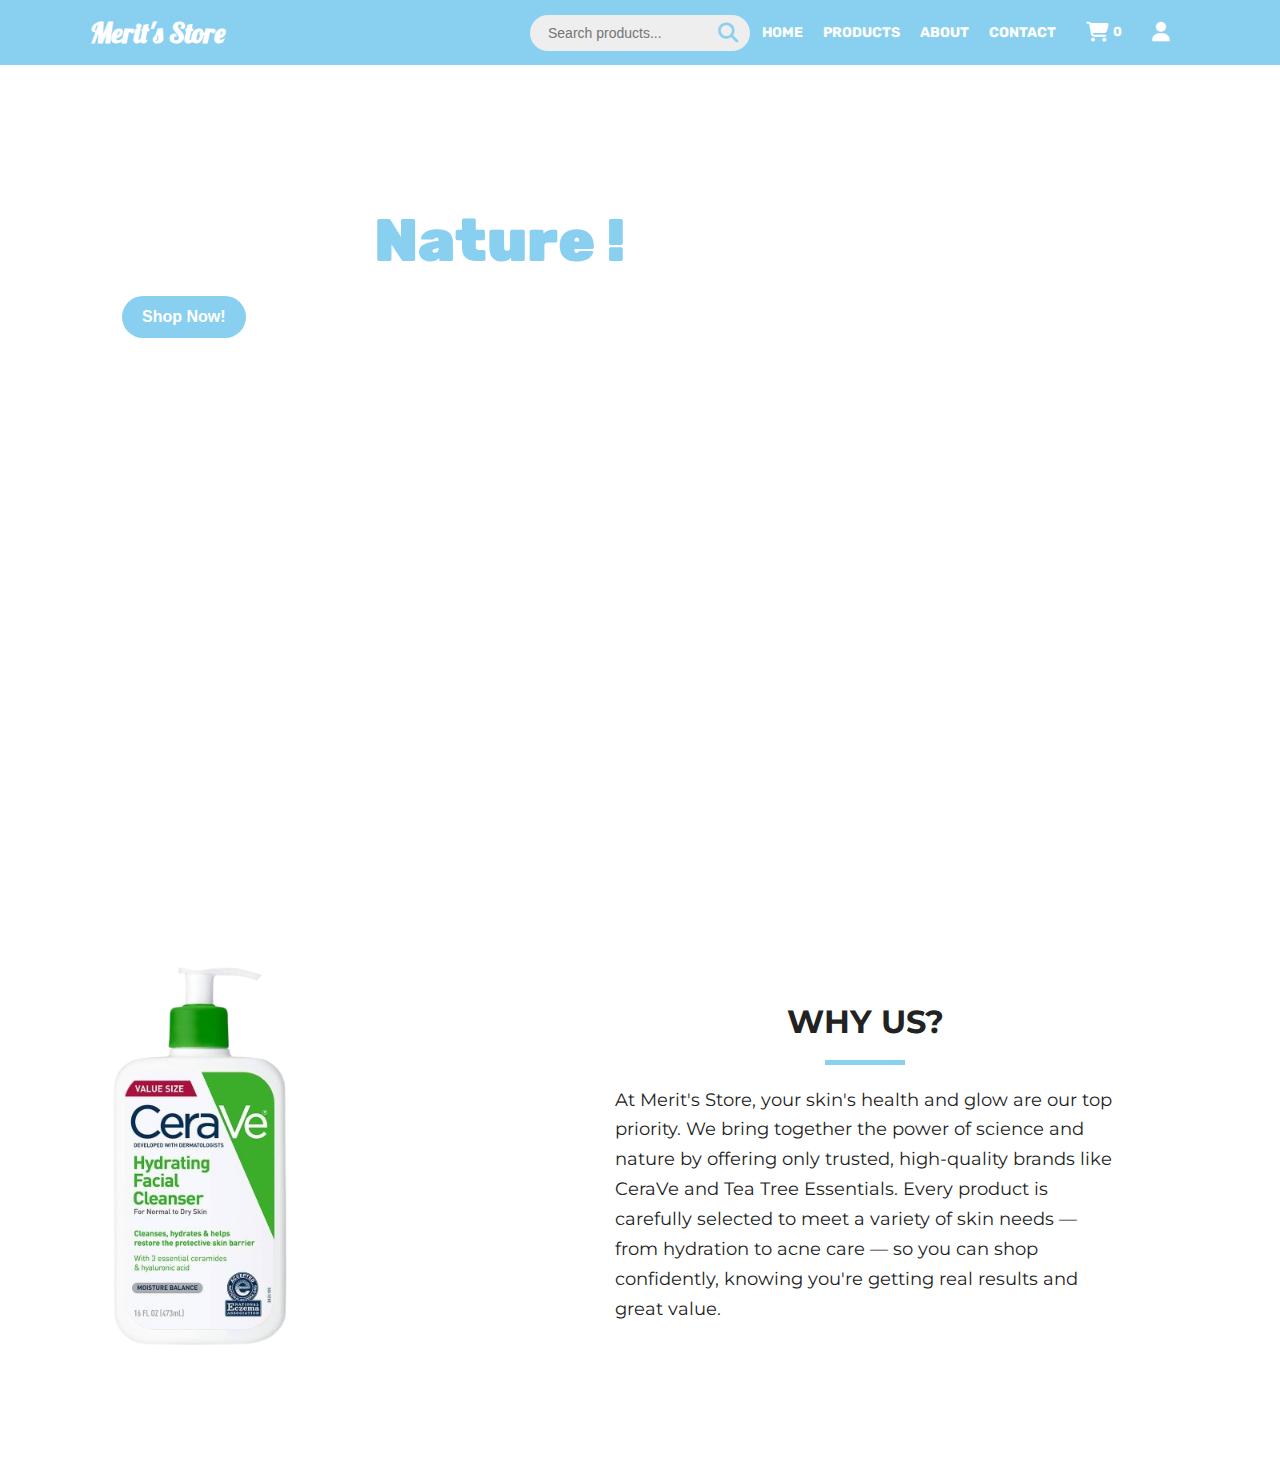
<file: index.html>
<!DOCTYPE html>
<html lang="en">
<head>
  <meta charset="UTF-8" />
  <meta name="viewport" content="width=device-width, initial-scale=1" />
  <title>Merit's Store</title>
  <link href="https://fonts.googleapis.com/css?family=Lobster&display=swap" rel="stylesheet">
  <link href="https://fonts.googleapis.com/css?family=Montserrat:400,700&display=swap" rel="stylesheet">
  <style type="text/css">
    * {
      margin: 0;
      box-sizing: border-box;
      text-decoration: none;
      padding: 0;
    }
    body {
      margin: 0;
      min-height: 100vh;
      background: url('https://img.freepik.com/premium-photo/attractive-young-woman-holding-jar--camera-while-posing-studio-brown-wall-stock-photo_2221-8289.jpg') no-repeat;
      background-size: cover;
      background-position: 50% 50%;
      width: 100%;
    }
    .navbar {
      background: rgb(137, 207, 240);
      font-family: 'Rubik', sans-serif;
      padding: 15px 0;
    }
    .navdiv {
      max-width: 1100px;
      margin: 0 auto;
      display: flex;
      align-items: center;
      justify-content: space-between;
      gap: 0;
      position: relative;
    }
    .left-nav {
      display: flex;
      align-items: center;
      gap: 20px;
    }
    .logo {
      flex: 0 0 auto;
      margin-right: 0;
    }

    .logo a {
      font-size: 28px;
      color: white;
      font-weight: bold;
      font-family: 'Lobster', sans-serif;
      text-decoration: none;
    }
    .box {
      position: absolute;
      left: 50%;
      transform: translateX(-50%);
      background-color: #eee;
      width: 220px;
      height: 36px;
      border-radius: 50px;
      display: flex;
      align-items: center;
      padding: 0 12px;
      box-sizing: border-box;
      z-index: 1;
    }
    .box input[type="text"] {
      width: 100%;
      border: none;
      outline: none;
      background: none;
      font-size: 14px;
      border-radius: 50px;
      padding: 5px 6px;
    }
    .fa-solid {
      color: #89cff0;
      font-size: 20px;
      margin-left: 10px;
      transition: color 0.2s;
    }
    .fa-solid:hover {
      color: #333;
      cursor: pointer;
    }
    ul {
      margin: 0;
      padding: 0;
      display: flex;
      align-items: center;
      gap: 10px;
    }
    li {
      list-style: none;
      display: inline-block;
    }
    .nav-links {
      display: flex;
      align-items: center;
      gap: 10px;
      justify-content: flex-end;
      padding: 0 20px;
      border-bottom: 2px solid transparent;
    }

    .nav-links li a {
      color: white;
      font-size: 14px; 
      font-weight: bold;
      margin-right: 10px;
      transition: text-decoration none;
      text-decoration: none; 
      text-transform: uppercase;
    }

    nav  ul li a:hover {
      color: white;
      border-bottom: 2px solid #fff;
      text-shadow: 0 0 10px white;
    }

    li:last-child a {
      margin-right: 0;
    }
    li a:active,
    li a:focus {
      text-decoration: none;
      outline: none;
      border-bottom: none;
    }
    .fa-cart-shopping {
      color: #fff !important;
    }
    .fa-user {
      color: #fff !important;
    }
    @media (max-width: 700px) {
      .navdiv {
        flex-direction: column;
        align-items: stretch;
        gap: 10px;
      }
      .box {
        margin: 10px 0;
        width: 100%;
        max-width: 100%;
      }
      ul {
        justify-content: center;
      }
    }
    .main {
      position: relative;
      top: 35%;
      left: 90px;
      padding: 5rem 2rem;
      font-family: 'Rubik', sans-serif;
    }
    .main h1{
      color: white;
      font-size: 50px;
      font-weight: 800;
    }
    .main h1 span {
      color: #89cff0;
      font-size: 60px;
      font-weight: 900;
    }

    .main button {
      background-color: #89cff0;
      color: white;
      border: none;
      padding: 12px 20px;
      font-size: 16px;
      font-weight: 600;
      border-radius: 2rem;
      cursor: pointer;
      transition: background-color 0.3s, transform .3s;
      margin: 20px 0;
    }
    .main button:hover {
      scale: 1.05;
    }

    /*Why us section styling*/
    .why-us {
      padding: 120px 0;
      background: rgba(255, 255, 255, 0.8);
      margin-top: 400px;
    }

    .why-us .section-content{
      display: flex;
      gap: 50px;
      align-items: center;
      justify-content: space-between;
    }

    .why-us .why-us-image-wrapper .why-us-image {
      width: 400px;
      height: 400px;
      object-fit: cover;
      border-radius: var(--radius, 20px);
    }
  
   .why-us-title {
      text-align: center;
      padding: 20px 0 20px;
      text-transform: uppercase;
      font-size: 2rem;
    }

    .why-us-title::after{
      content: "";
      width: 80px;
      height: 5px;
      display: block;
      margin: 10px auto 0;
      background: #89cff0;
    }
    .why-us-text {
      max-width: 500px;
      margin: 0 auto;
      font-size: 1.1rem;
      color: #222;
      line-height: 1.7;
    }
    .why-us-text .text {
      margin-bottom: 1.2em;
    }
    @media (max-width: 900px) {
      .why-us .section-content {
        flex-direction: column;
        gap: 30px;
        text-align: center;
      }
      .why-us .why-us-image-wrapper .why-us-image {
        width: 90vw;
        max-width: 350px;
        height: auto;
      }
    }
    @media (max-width: 700px) {
      .main {
        position: static;
        left: 0;
        top: 0;
        margin-top: 30px;
        text-align: center;
      }
      .why-us {
        padding: 60px 0;
      }
    }
    .why-us-title,
    .why-us-text {
      font-family: 'Montserrat', 'Rubik', Arial, sans-serif;
    }
  </style>
  <link rel="stylesheet" href="https://cdnjs.cloudflare.com/ajax/libs/font-awesome/6.4.2/css/all.min.css">
  <link href="https://fonts.googleapis.com/css?family=Rubik:400,700&display=swap" rel="stylesheet">
</head>
<body>
  <!-- Navbar -->
  <nav class="navbar">
    <div class="navdiv">
      <div class="logo"><a href="#">Merit's Store</a></div>
      <div class="box">
        <input type="text" placeholder="Search products..." />
        <i class="fa-solid fa-magnifying-glass"></i>
      </div>
      <ul class="nav-links">
        <li><a href="#">Home</a></li>
        <li><a href="#">Products</a></li>
        <li><a href="#">About</a></li>
        <li><a href="#">Contact</a></li>
        <li>
          <a href="#" style="display: flex; align-items: center;">
            <i class="fa-solid fa-cart-shopping"></i>
            <span id="cart-count" style="margin-left: 4px; font-size: 13px;">0</span>
          </a>
        </li>
        <li>
          <a href="#" style="display: flex; align-items: center;">
            <i class="fa-solid fa-user"></i>
          </a>
        </li>
      </ul>
    </div>
  </nav>
  
  <!-- Main Content -->
  <div class="main">
    <h1>Glow Naturally With <br> Science + <span>Nature !</span></h1>
    <button>Shop Now!</button>
  </div>

  <!-- Why us section-->
  <section class="why-us">
    <div class="section-content">
      <div class="why-us-image-wrapper">
        <img src="images/cerave-cleanser.png" alt="CeraVe Hydrating Facial Cleanser"
        class="why-us-image">
        </div>
        <div class="why-us-text">
          <h2 class="why-us-title">Why Us?</h2>
          <p class="text"> At Merit's Store, your skin's health and glow are our top priority. We bring together the power of science and nature by offering only trusted, high-quality brands like CeraVe and Tea Tree Essentials. Every product is carefully selected to meet a variety of skin needs — from hydration to acne care — so you can shop confidently, knowing you're getting real results and great value.
          </p>
      </div>
      </div>
    </section>
</body>
</html>
</file>
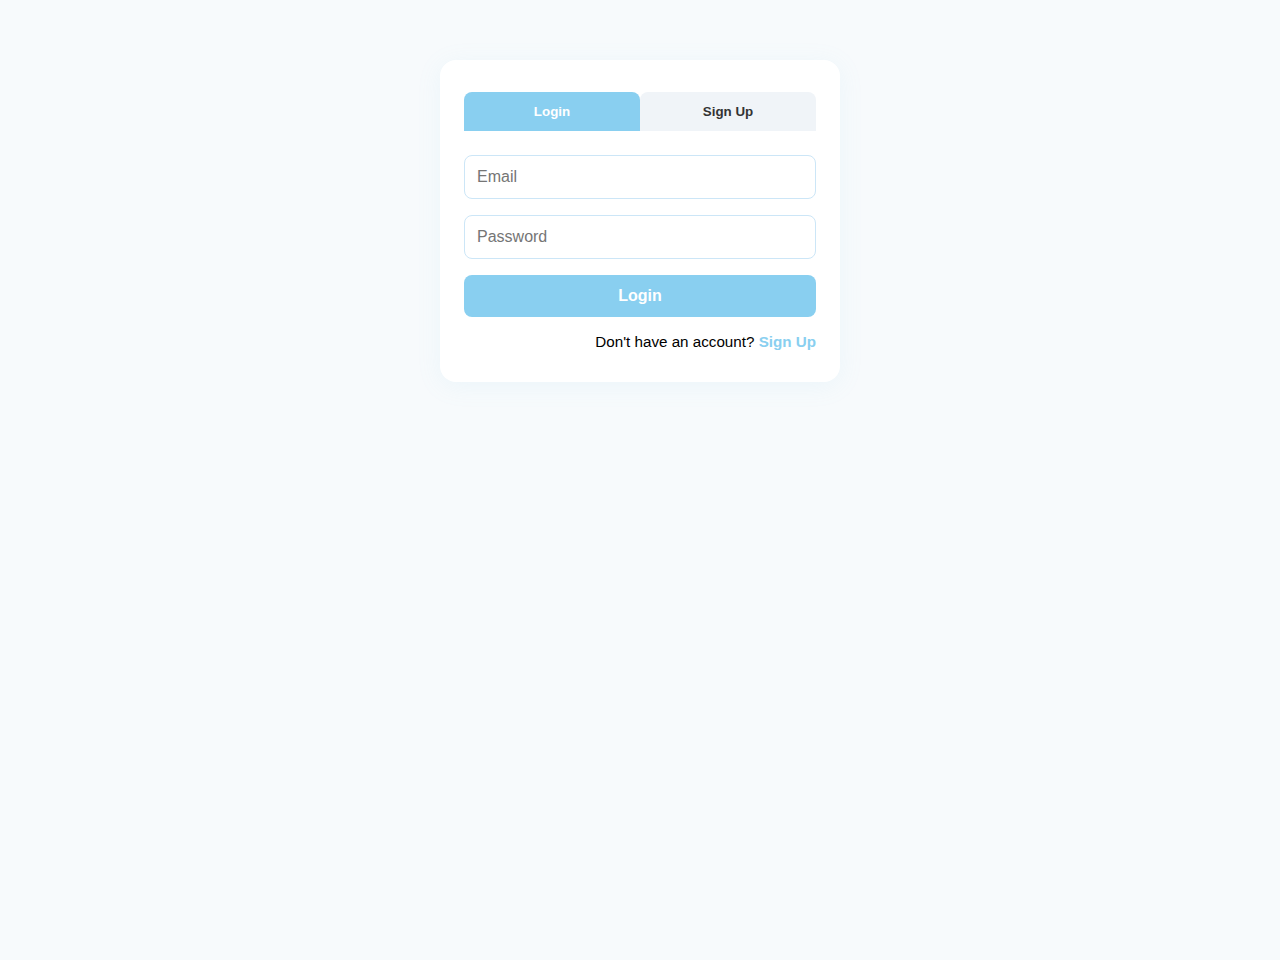
<file: profile.html>
<!DOCTYPE html>
<html lang="en">
<head>
  <meta charset="UTF-8" />
  <meta name="viewport" content="width=device-width, initial-scale=1" />
  <title>Account | Merit's Store</title>
  <link rel="stylesheet" href="style.css" />
  <style>
    body {
      font-family: 'Montserrat', Arial, sans-serif;
      background: #f7fafc;
      margin: 0;
      padding: 0;
    }
    .profile-container {
      max-width: 400px;
      margin: 60px auto;
      background: #fff;
      border-radius: 16px;
      box-shadow: 0 4px 24px rgba(137, 207, 240, 0.10);
      padding: 32px 24px;
    }
    .profile-tabs {
      display: flex;
      justify-content: center;
      margin-bottom: 24px;
    }
    .profile-tabs button {
      flex: 1;
      padding: 12px 0;
      border: none;
      background: #f0f4f8;
      color: #333;
      font-weight: 600;
      cursor: pointer;
      border-radius: 8px 8px 0 0;
      transition: background 0.2s;
    }
    .profile-tabs button.active {
      background: #89cff0;
      color: #fff;
    }
    .profile-form {
      display: none;
      flex-direction: column;
      gap: 16px;
    }
    .profile-form.active {
      display: flex;
    }
    .profile-form input {
      padding: 12px;
      border: 1px solid #cce6f7;
      border-radius: 8px;
      font-size: 1rem;
    }
    .profile-form button {
      background: #89cff0;
      color: #fff;
      border: none;
      padding: 12px;
      border-radius: 8px;
      font-weight: 700;
      cursor: pointer;
      font-size: 1rem;
      transition: background 0.2s;
    }
    .profile-form button:hover {
      background: #5bb3e6;
    }
    .profile-form .form-link {
      text-align: right;
      font-size: 0.95rem;
    }
    .profile-form .form-link a {
      color: #89cff0;
      text-decoration: none;
      font-weight: 600;
    }
    @media (max-width: 500px) {
      .profile-container {
        max-width: 98vw;
        padding: 18px 4vw;
      }
      .profile-tabs button {
        font-size: 0.98rem;
        padding: 10px 0;
      }
    }
  </style>
</head>
<body>
  <div class="profile-container">
    <div class="profile-tabs">
      <button id="login-tab" class="active" type="button">Login</button>
      <button id="signup-tab" type="button">Sign Up</button>
    </div>
    <!-- Login Form -->
    <form id="login-form" class="profile-form active" autocomplete="on">
      <input type="email" placeholder="Email" required />
      <input type="password" placeholder="Password" required />
      <button type="submit">Login</button>
      <div class="form-link">
        Don't have an account? <a href="#" id="to-signup">Sign Up</a>
      </div>
    </form>
    <!-- Signup Form -->
    <form id="signup-form" class="profile-form" autocomplete="on">
      <input type="text" placeholder="Full Name" required />
      <input type="email" placeholder="Email" required />
      <input type="password" placeholder="Password" required />
      <input type="password" placeholder="Confirm Password" required />
      <button type="submit">Sign Up</button>
      <div class="form-link">
        Already have an account? <a href="#" id="to-login">Login</a>
      </div>
    </form>
  </div>
  <script>
    // Tab switching logic
    const loginTab = document.getElementById('login-tab');
    const signupTab = document.getElementById('signup-tab');
    const loginForm = document.getElementById('login-form');
    const signupForm = document.getElementById('signup-form');
    const toSignup = document.getElementById('to-signup');
    const toLogin = document.getElementById('to-login');

    loginTab.onclick = function() {
      loginTab.classList.add('active');
      signupTab.classList.remove('active');
      loginForm.classList.add('active');
      signupForm.classList.remove('active');
    };
    signupTab.onclick = function() {
      signupTab.classList.add('active');
      loginTab.classList.remove('active');
      signupForm.classList.add('active');
      loginForm.classList.remove('active');
    };
    toSignup.onclick = function(e) {
      e.preventDefault();
      signupTab.click();
    };
    toLogin.onclick = function(e) {
      e.preventDefault();
      loginTab.click();
    };

    // Optional: Prevent default form submission for demo
    loginForm.onsubmit = signupForm.onsubmit = function(e) {
      e.preventDefault();
      alert('This is a demo. Implement backend logic as needed.');
    };
  </script>
</body>
</html>
</file>
<file: style.css>
* {
      margin: 0;
      box-sizing: border-box;
      text-decoration: none;
      padding: 0;
    }
    body {
      margin: 0;
      min-height: 100vh;
      background: url('https://img.freepik.com/premium-photo/attractive-young-woman-holding-jar--camera-while-posing-studio-brown-wall-stock-photo_2221-8289.jpg') no-repeat;
      background-size: cover;
      background-position: 50% 50%;
      width: 100%;
    }
    .navbar {
      background: rgb(137, 207, 240);
      font-family: 'Rubik', sans-serif;
      padding: 15px 0;
    }
    .navdiv {
      max-width: 1100px;
      margin: 0 auto;
      display: flex;
      align-items: center;
      justify-content: space-between;
      gap: 0;
      position: relative;
    }
    .left-nav {
      display: flex;
      align-items: center;
      gap: 20px;
    }
    .logo {
      flex: 0 0 auto;
      margin-right: 0;
    }

    .logo a {
      font-size: 28px;
      color: white;
      font-weight: bold;
      font-family: 'Lobster', sans-serif;
      text-decoration: none;
    }
    .box {
      position: absolute;
      left: 50%;
      transform: translateX(-50%);
      background-color: #eee;
      width: 220px;
      height: 36px;
      border-radius: 50px;
      display: flex;
      align-items: center;
      padding: 0 12px;
      box-sizing: border-box;
      z-index: 1;
    }
    .box input[type="text"] {
      width: 100%;
      border: none;
      outline: none;
      background: none;
      font-size: 14px;
      border-radius: 50px;
      padding: 5px 6px;
    }
    .fa-solid {
      color: #89cff0;
      font-size: 20px;
      margin-left: 10px;
      transition: color 0.2s;
    }
    .fa-solid:hover {
      color: #333;
      cursor: pointer;
    }
    ul {
      margin: 0;
      padding: 0;
      display: flex;
      align-items: center;
      gap: 10px;
    }
    li {
      list-style: none;
      display: inline-block;
    }
    .nav-links {
      display: flex;
      align-items: center;
      gap: 10px;
      justify-content: flex-end;
      padding: 0 20px;
      border-bottom: 2px solid transparent;
    }

    .nav-links li a {
      color: white;
      font-size: 14px; 
      font-weight: bold;
      margin-right: 10px;
      transition: text-decoration none;
      text-decoration: none; 
      text-transform: uppercase;
    }

    nav  ul li a:hover {
      color: white;
      border-bottom: 2px solid #fff;
      text-shadow: 0 0 10px white;
    }

    li:last-child a {
      margin-right: 0;
    }
    li a:active,
    li a:focus {
      text-decoration: none;
      outline: none;
      border-bottom: none;
    }
    .fa-cart-shopping {
      color: #fff !important;
    }
    .fa-user {
      color: #fff !important;
    }
    @media (max-width: 700px) {
      .navdiv {
        flex-direction: column;
        align-items: stretch;
        gap: 10px;
      }
      .box {
        margin: 10px 0;
        width: 100%;
        max-width: 100%;
      }
      ul {
        justify-content: center;
      }
    }
    .main {
      position: relative;
      padding: 5rem 2rem;
      font-family: 'Rubik', sans-serif;
    }
    .main h1{
      color: white;
      font-size: 50px;
      font-weight: 800;
    }
    .main h1 span {
      color: #89cff0;
      font-size: 60px;
      font-weight: 900;
    }

    .main button {
      background-color: #89cff0;
      color: white;
      border: none;
      padding: 12px 20px;
      font-size: 16px;
      font-weight: 600;
      border-radius: 2rem;
      cursor: pointer;
      transition: background-color 0.3s, transform .3s;
      margin: 20px 0;
    }
    .main button:hover {
      scale: 1.05;
    }



    .why-us {
      padding: 60px 0;
      background: rgba(255, 255, 255, 0.8);
      margin-top: 400px;
    }

    .why-us .section-content{
      display: flex;
      gap: 50px;
      align-items: center;
      justify-content: space-between;
    }

    .why-us .why-us-image-wrapper .why-us-image {
      width: 400px;
      height: 400px;
      object-fit: cover;
      border-radius: var(--radius, 20px);
    }
  
   .why-us-title {
      text-align: center;
      padding: 20px 0 20px;
      text-transform: uppercase;
      font-size: 2rem;
    }

    .why-us-title::after{
      content: "";
      width: 80px;
      height: 5px;
      display: block;
      margin: 10px auto 0;
      background: #89cff0;
    }
    .why-us-text {
      max-width: 500px;
      margin: 0 auto;
      font-size: 1.1rem;
      color: #222;
      line-height: 1.7;
    }
    .why-us-text .text {
      margin-bottom: 1.2em;
    }
    @media (max-width: 900px) {
      .why-us .section-content {
        flex-direction: column;
        gap: 30px;
        text-align: center;
      }
      .why-us .why-us-image-wrapper .why-us-image {
        width: 90vw;
        max-width: 350px;
        height: auto;
      }
    }
    @media (max-width: 700px) {
      .main {
        position: static;
        left: 0;
        top: 0;
        margin-top: 30px;
        text-align: center;
      }
      .why-us {
        padding: 60px 0;
      }
    }
    .why-us-title,
    .why-us-text {
      font-family: 'Montserrat', 'Rubik', Arial, sans-serif;
    }

    .product-list {
      margin: 40px auto;
      max-width: 1200px;
      padding: 20px 0;
    }

    .products-grid {
      display: grid;
      grid-template-columns: repeat(3, 1fr);
      gap: 32px;
    }

    .product-item {
      background: #fff;
      border-radius: 12px;
      box-shadow: 0 2px 12px rgba(137, 207, 240, 0.10);
      padding: 24px 16px;
      text-align: center;
      transition: box-shadow 0.2s;
    }

    .product-item img {
      width: 100%;
      max-width: 160px;
      height: auto;
      margin-bottom: 16px;
    }

    
.product-item img[alt="CeraVe Moisturizing Lotion"],
.product-item img[alt="Tea Tree Facial Toner"] {
  width: 200px;
  max-width: 100%;
  height: 200px;
  object-fit: contain;
  display: block;
  margin-left: auto;
  margin-right: auto;
}

    .footer{
      width: 100%;
      padding: 100px 15%;
      background: rgba(255, 255, 255, 0.8);
      color: black;
      display: flex;
      margin-top: 100px;
      font-family: 'Rubik', sans-serif;
    }

    .footer div{
      text-align: center;
    }
    .col-2{
      flex-grow: 2;
    }
    .footer div h3{
      font-weight: 300;
      margin-bottom: 30px;
      letter-spacing: 1px;
    }
    .col-1 a{
      display: block;
      text-decoration: none;
      color: black;
      margin-bottom: 10px;
    }
    .social-icons{
      margin-top: 30px;
    }
    .social-icons i{
      font-size: 22px;
      margin: 10px;
      cursor: pointer;
    }
    .product-item button {
      margin-top: 12px;
      background: #89cff0;
      color: #fff;
      border: none;
      padding: 10px 18px;
      border-radius: 20px;
      cursor: pointer;
      font-weight: 600;
      font-size: 1rem;
      transition: background 0.2s, transform 0.2s;
      width: 100%;
      max-width: 180px;
      display: block;
      margin-left: auto;
      margin-right: auto;
    }

    .product-item button:hover,
    .product-item button:focus {
      background: #5bb3e6;
      transform: scale(1.05);
    }

    /* Responsive: stack button full width on small screens */
    @media (max-width: 600px) {
      .product-item button {
        width: 100%;
        max-width: none;
        font-size: 1.1rem;
        padding: 14px 0;
      }
    }

    #products {
  margin-top: 60px;
}
</file>
